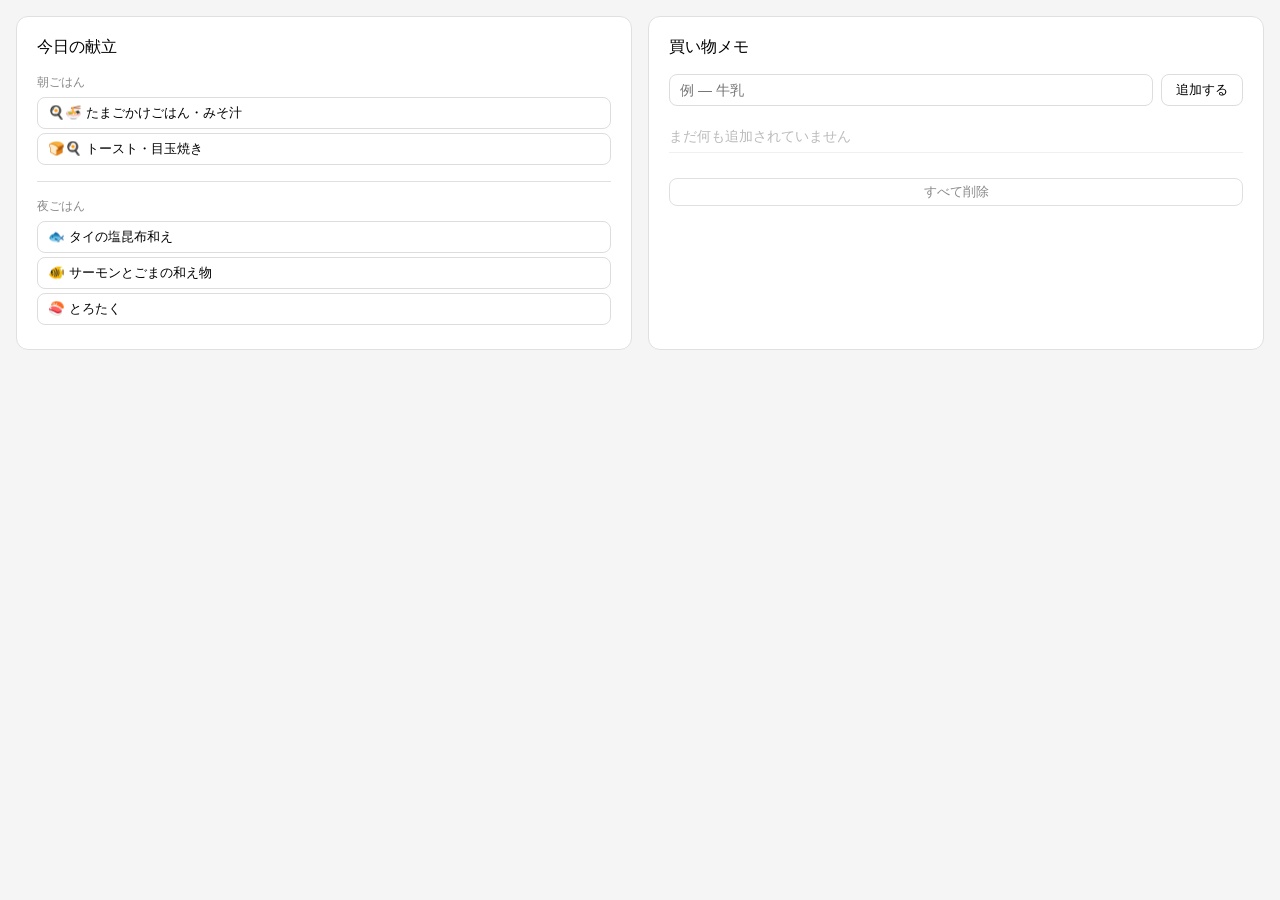
<file: index.html>
<!DOCTYPE html>
<html lang="ja">
  <head>
    <meta charset="UTF-8" />
    <meta name="viewport" content="width=device-width, initial-scale=1.0" />
    <title>買い物メモ</title>
    <link rel="stylesheet" href="style.css" />
  </head>
  <body>
    <div class="app">
      <div class="panel">
        <p class="panel-title">今日の献立 </p>
        <div class="meal-section">
          <p class="meal-label">朝ごはん</p>
          <p class="meal-name" id="breakfast-emoji"></p>
          <p class="meal-text" id="breakfast-name"></p>
          <div id="breakfast-ingredients"></div>
        </div>
        <hr class="divider">
        <div class="meal-section">
          <p class="meal-label">夜ごはん</p>
          <p class="meal-name" id="dinner-emoji"></p>
          <p class="meal-text" id="dinner-name"></p>
          <div id="dinner-ingredients"></div>
        </div>
      </div>

      <div class="panel">
        <p class="panel-title">買い物メモ</p>
        <div class="input-row">
          <input type="text" id="item-input" placeholder="例 — 牛乳">
          <button id="add-btn">追加する</button>
        </div>
        <ul id="shopping-list">
          <li class="empty" id="empty-msg">まだ何も追加されていません</li>
        </ul>
        <button id="clear-btn">すべて削除</button>
      </div>
    </div>

    <script src="script.js"></script>
  </body>
</html>
</file>
<file: style.css>
* { box-sizing: border-box; margin: 0; padding: 0; }
body { font-family: sans-serif; background: #f5f5f5; padding: 1rem; }
.app { display: grid; grid-template-columns: 1fr 1fr; gap: 16px; }
.panel { background: #fff; border: 1px solid #e0e0e0; border-radius: 12px; padding: 1.25rem; }
.panel-title { font-size: 16px; font-weight: 500; margin-bottom: 1rem; }
.meal-label { font-size: 12px; color: #888; margin-bottom: 6px; }
.meal-name { font-size: 22px; margin-bottom: 4px; }
.meal-text { font-size: 14px; }
.ingredients-label { font-size: 12px; color: #888; margin: 8px 0 4px; }
.ingredient-item { font-size: 13px; color: #666; padding: 2px 0; }
.divider { border: none; border-top: 1px solid #e0e0e0; margin: 1rem 0; }
.input-row { display: flex; gap: 8px; margin-bottom: 1rem; }
.input-row input { flex: 1; font-size: 14px; padding: 6px 10px; border: 1px solid #ddd; border-radius: 8px; outline: none; }
.input-row input:focus { border-color: #aaa; }
#add-btn { padding: 6px 14px; font-size: 13px; border: 1px solid #ddd; border-radius: 8px; background: #fff; cursor: pointer; }
#add-btn:hover { background: #f5f5f5; }
#shopping-list { list-style: none; margin-bottom: 1rem; min-height: 40px; }
#shopping-list li { display: flex; align-items: center; gap: 8px; padding: 6px 0; border-bottom: 1px solid #f0f0f0; font-size: 14px; }
#shopping-list li input[type=checkbox] { cursor: pointer; }
#shopping-list li.checked span { text-decoration: line-through; color: #bbb; }
.empty { font-size: 13px; color: #bbb; padding: 8px 0; }
#clear-btn { font-size: 13px; color: #888; background: none; border: 1px solid #e0e0e0; border-radius: 8px; padding: 4px 12px; cursor: pointer; width: 100%; }
#clear-btn:hover { background: #f5f5f5; }
</file>
